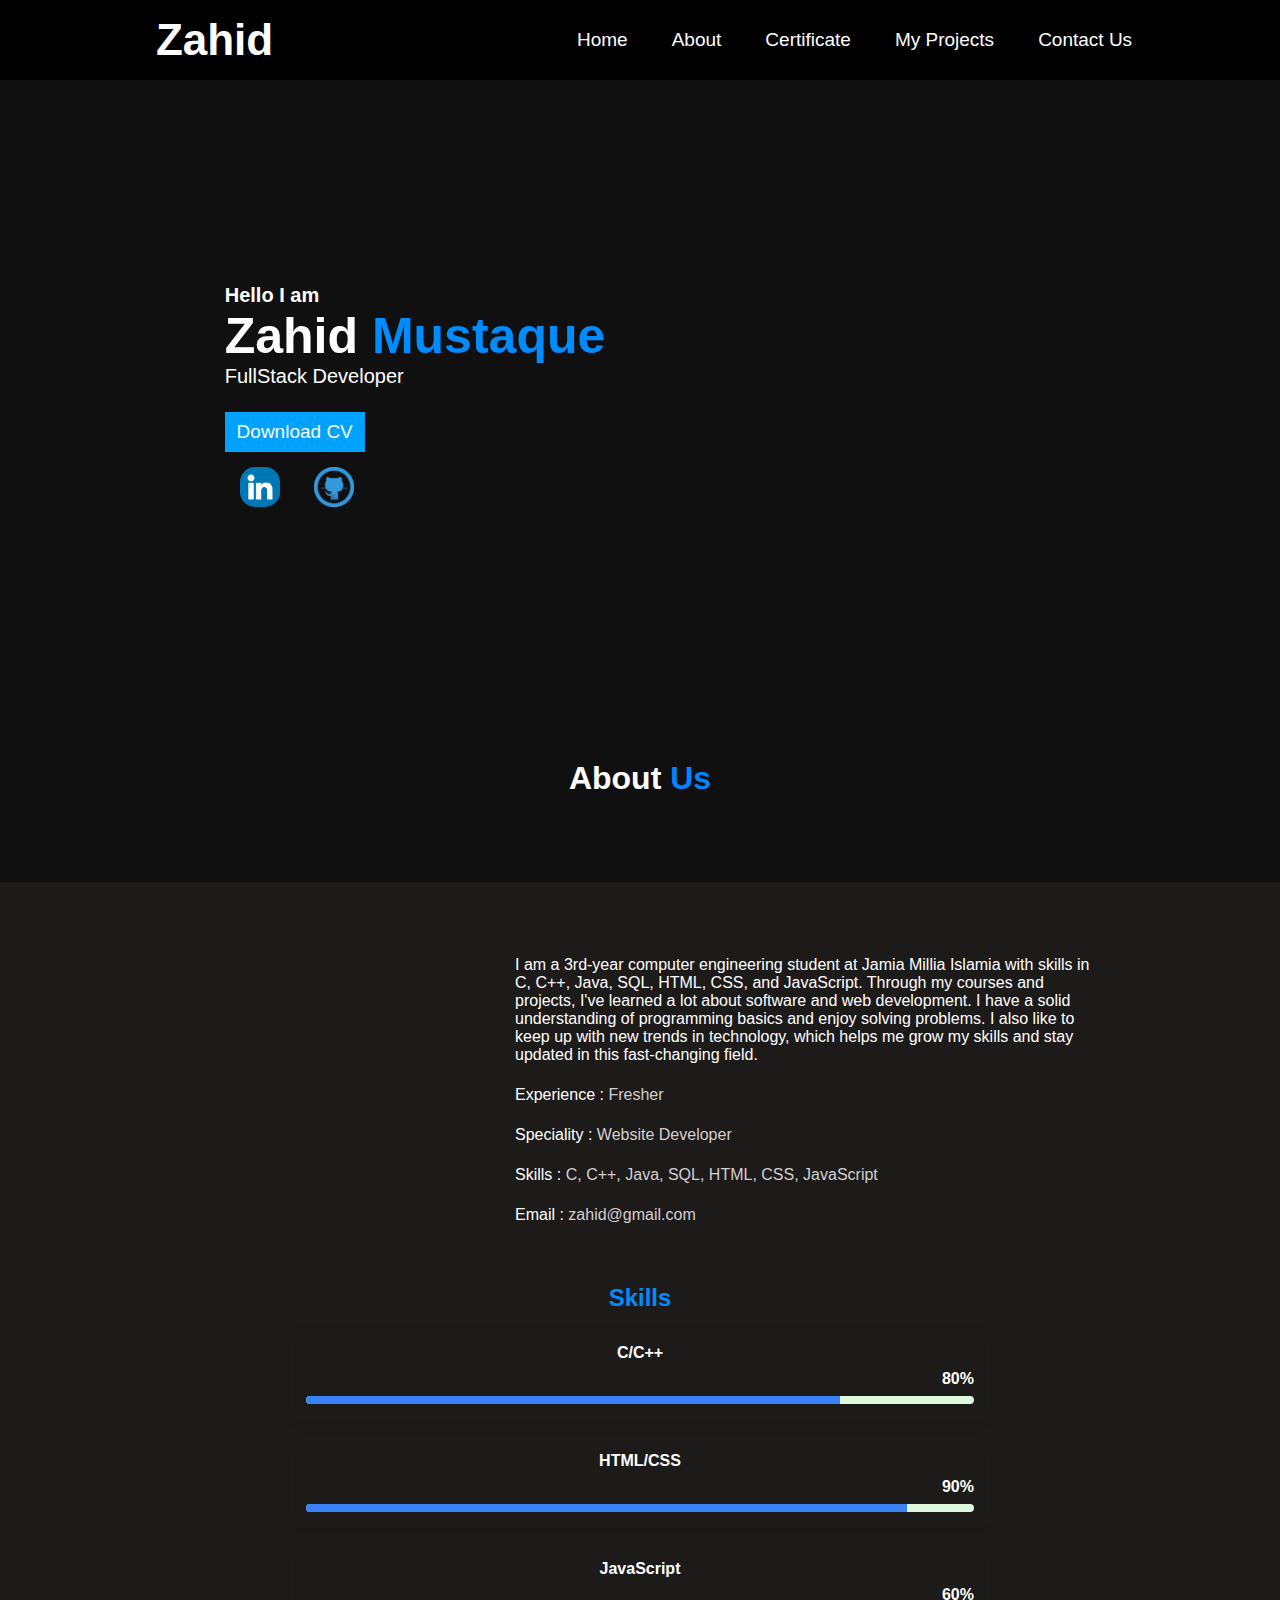
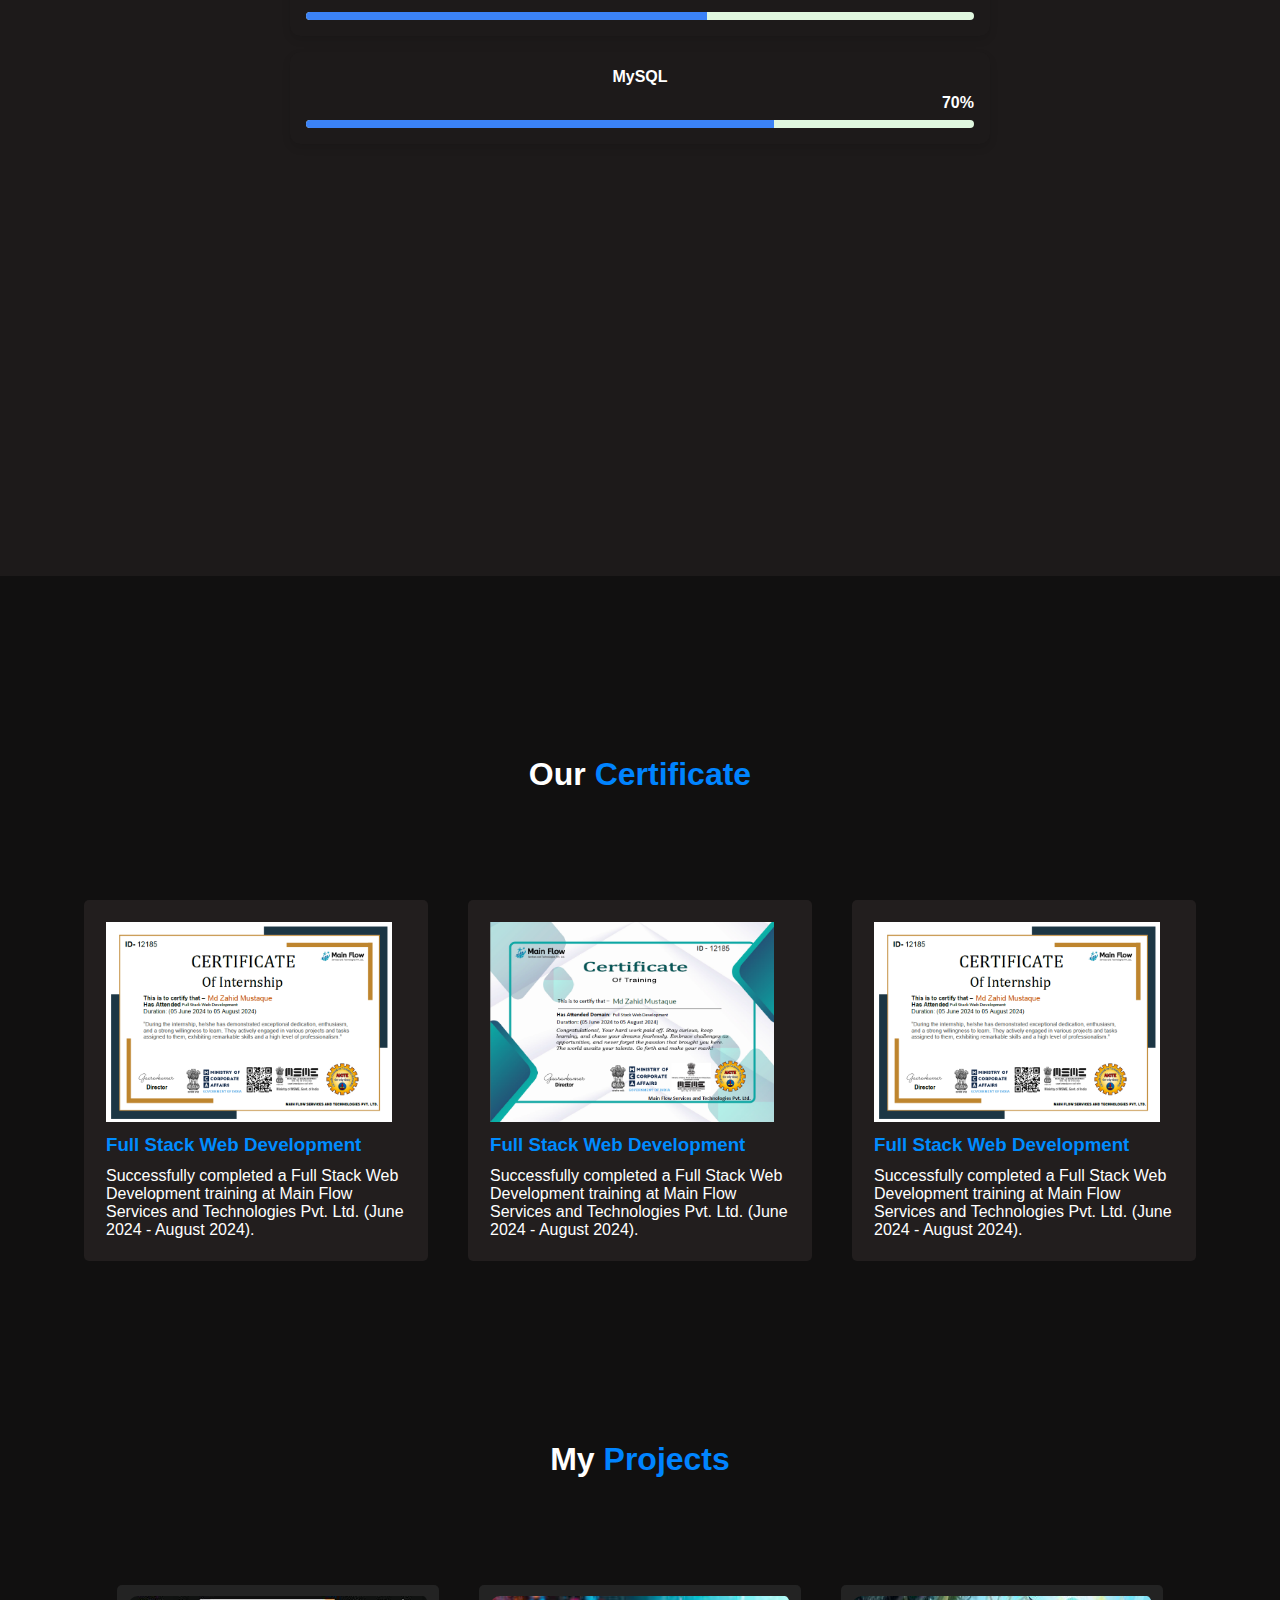
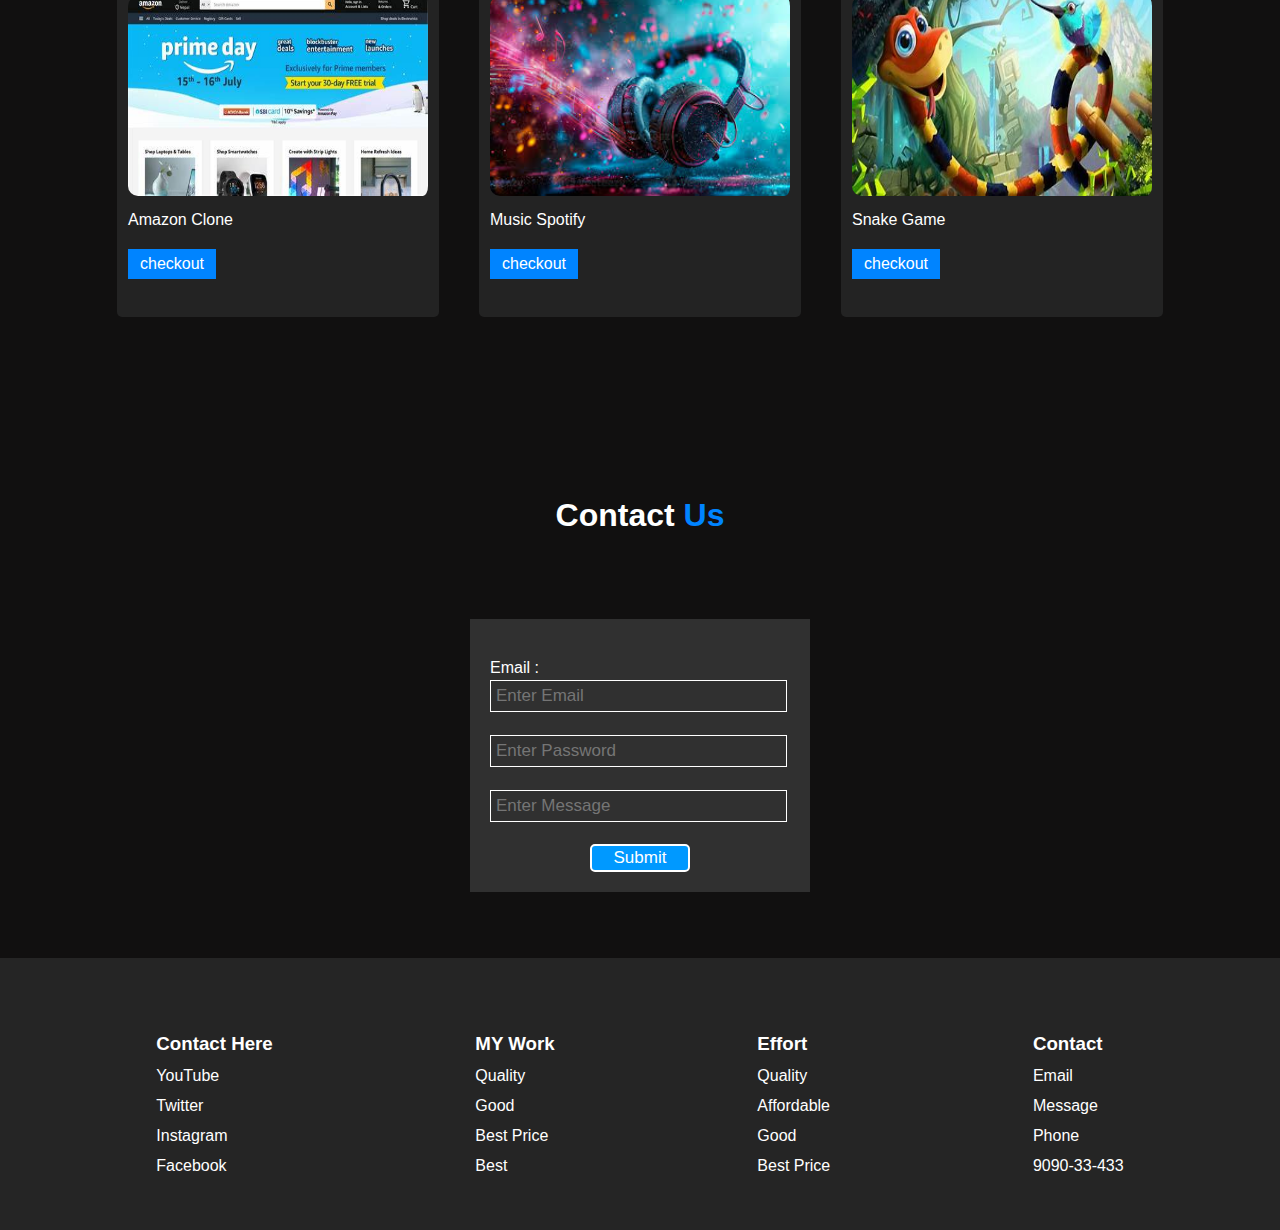
<file: index.html>
<!DOCTYPE html>
<html lang="en">
<head>
    <meta charset="UTF-8">
    <meta name="viewport" content="width=device-width, initial-scale=1.0">
    <title>Portfolio</title>
    <link rel="stylesheet" href="https://cdnjs.cloudflare.com/ajax/libs/font-awesome/6.5.2/css/all.min.css" integrity="sha512-SnH5WK+bZxgPHs44uWIX+LLJAJ9/2PkPKZ5QiAj6Ta86w+fsb2TkcmfRyVX3pBnMFcV7oQPJkl9QevSCWr3W6A==" crossorigin="anonymous" referrerpolicy="no-referrer" />
    <link rel="stylesheet" href="style.css">
</head>
<body>
    <div class="container">
        <nav>
            <div class="logo">
                <h1>Zahid </h1>
            </div>

            <ul>
                <li><a href="">Home</a></li>
                <li><a href="#about">About</a></li>
                <li><a href="#service">Certificate</a></li>
                <li><a href="#work">My Projects</a></li>
                <li><a href="#contact">Contact Us</a></li>
            </ul>

            <i id="bar" class="fa-solid fa-bars"></i>
        </nav>

        <div class="main">
            <div class="mainText">
                <h3>Hello I am</h3>
                <h1>Zahid <span>Mustaque</span></h1>
                <p>FullStack Developer</p>
                <button id="cvBtn">Download CV</button>
                <div class="icon">
                    <img src="linkedin.png" alt="My linkedin profile" onclick="location.href='https://linkedin.com/'">
                    <img src="github.png" alt="github" onclick="location.href='https://github.com/'">
                </div>
                
            </div>
            <img src="pic2.jpg" alt="" class="image-animate">
        </div>

        <div class="aboutus" id="about">
            <div class="head">
                <h1>About <span>Us</span></h1>
            </div>
            <div class="about">
                <img src="pic2.jpg" alt="" class="image-animate">
                <div class="aboutText">
                    <p>I am a 3rd-year computer engineering student at 
                    Jamia Millia Islamia with skills in C, C++, Java, SQL, HTML, CSS, and JavaScript. 
                    Through my courses and projects, I've learned a lot about software and web development. 
                    I have a solid understanding of programming basics and enjoy solving problems. 
                    I also like to keep up with new trends in technology, which helps 
                    me grow my skills and stay updated in this fast-changing field.<p>
                    <p>Experience :<span> Fresher</span></p>
                    <p>Speciality :<span> Website Developer</span></p>
                    <p>Skills :<span> C, C++, Java, SQL, HTML, CSS, JavaScript</span></p>
                    <p>Email :<span> zahid@gmail.com</span></p>
                </div>
                <div class="skill-container">
                    <h2>Skills</h2>
                    <div class="skill">
                      <span class="skill-name">C/C++</span>
                      <span class="skill-percentage">80%</span>
                      <div class="slider">
                        <div class="slider-progress" style="width: 80%;"></div>
                      </div>
                    </div>
                  
                    <div class="skill">
                      <span class="skill-name">HTML/CSS</span>
                      <span class="skill-percentage">90%</span>
                      <div class="slider">
                        <div class="slider-progress" style="width: 90%;"></div>
                      </div>
                    </div>
                  
                    <div class="skill">
                      <span class="skill-name">JavaScript</span>
                      <span class="skill-percentage">60%</span>
                      <div class="slider">
                        <div class="slider-progress" style="width: 60%;"></div>
                      </div>
                    </div>
                  
                    <div class="skill">
                      <span class="skill-name">MySQL</span>
                      <span class="skill-percentage">70%</span>
                      <div class="slider">
                        <div class="slider-progress" style="width: 70%;"></div>
                      </div>
                    </div>
                  </div>
            </div>
        </div>

        <div class="services" id="service">
            <div class="head">
                <h1>Our <span>Certificate</span></h1>
            </div>

            <div class="service" >
                <div class="card">
                    <img src="certi1.png " alt="certificate image">
                    <h3>Full Stack Web Development</h3>
                    <p>Successfully completed a Full Stack 
                        Web Development training at Main Flow Services
                        and Technologies Pvt. Ltd. (June 2024 - August 2024).
                    </p>
                </div>

                <div class="card">
                    <img src="certi2.png" alt="certificate image">
                    <h3>Full Stack Web Development</h3>
                    <p>Successfully completed a Full Stack 
                        Web Development training at Main Flow Services
                        and Technologies Pvt. Ltd. (June 2024 - August 2024).
                    </p>
                </div>

                <div class="card">
                    <img src="certi1.png" alt="certificate image">
                    <h3>Full Stack Web Development</h3>
                    <p>Successfully completed a Full Stack 
                        Web Development training at Main Flow Services
                        and Technologies Pvt. Ltd. (June 2024 - August 2024).
                    </p>
                </div>
            </div>
        </div>

        <div class="works" id="work">
            <div class="head">
                <h1>My <span>Projects</span></h1>
            </div>

            <div class="myWork" >
                <div class="workCard">
                    <img src="Amazon.jpg" alt="Amazon Clone Image">
                    <p>Amazon Clone</p>
                    <a href="https://github.com/Md-Zahid70/Amazon-clone" target="_blank">checkout</a>
                </div>

                <div class="workCard">
                    <img src="music-cover.jpeg" alt="music-cover Image">
                    <p>Music Spotify</p>
                    <a href="https://github.com/Md-Zahid70/Amazon-clone" target="_blank">checkout</a>
                </div>

                <div class="workCard">
                    <img src="snake.jpg" alt="snake image">
                    <p>Snake Game</p>
                    <a href="https://github.com/Md-Zahid70/snake-game" target="_blank">checkout</a>
                </div>
            </div>
        </div>

        <div class="connect" id="contact">
            <div class="head">
                <h1>Contact <span>Us</span></h1>
            </div>
            <div class="contact">
                <p>Email :</p>
                <input type="text" placeholder="Enter Email" id="email">
                <p></p>
                <input type="password" placeholder="Enter Password" id="pass">
                <p></p>
                <input type="text" placeholder="Enter Message" id="msg">
                <div class="sub">
                    <button id="submit">Submit</button>
                </div>
            </div>
        </div>

        <div class="footer">
            <div class="text">
                <h3>Contact Here</h3>
                <p>YouTube</p>
                <p>Twitter</p>
                <p>Instagram</p>
                <p>Facebook</p>
            </div>

            <div class="text">
                <h3>MY Work</h3>
                <p>Quality</p>
                <p>Good</p>
                <p>Best Price</p>
                <p>Best</p>
            </div>

            <div class="text">
                <h3>Effort</h3>
                <p>Quality</p>
                <p>Affordable</p>
                <p>Good</p>
                <p>Best Price</p>
            </div>

            <div class="text">
                <h3>Contact</h3>
                <p>Email</p>
                <p>Message</p>
                <p>Phone</p>
                <p>9090-33-433</p>
            </div>
        </div>
    </div>


    <script src="script.js"></script>
</body>
</html>
</file>
<file: style.css>
*{
    margin: 0;
    padding: 0;
}

body{
    font-family: sans-serif;
    background-color: rgb(17, 16, 16);
    color: #fff;
}

nav{
    display: flex;
    justify-content: space-around;
    align-items: center;
    padding: 15px;
    background-color: rgb(0, 0, 0);
    /* position: fixed; */
    top: 0%;
    width: 100%; 
}

ul{
    display: flex;
    align-items: center;
}

ul li{
    list-style: none;
}

ul li a{
    text-decoration: none;
    color: #fff;
    font-size: 19px;
    margin: 22px;
}

ul li a:hover{
    color: rgb(0, 132, 255);
    border-bottom: 2px solid rgb(0, 132, 255);
}

#bar{
    display: none;
}

.logo{
    font-size: 22px;
}

.logo span{
    color: rgb(0, 140, 255);
}

.main{
    display: flex;
    justify-content: center;
    align-items: center;
    margin-top: 150px;
}
.mainText .icon img{
    width: 40px;
    height: 40px; 
    margin: 15px;

}
.main img{
    height: 350px;
    width: 350px;
    margin-left: 100px;
    border-radius: 15px;
}

.mainText h1{
    font-size: 50px;
}

.mainText h1 span{
    color: rgb(0, 140, 255);
}

.mainText h3{
    font-size: 20px;
}

.mainText p{
    font-size: 20px;
}

.mainText button{
    width: 140px;
    height: 40px;
    background-color: rgb(0, 162, 255);
    font-size: 19px;
    border: none;
    margin-top: 24px;
    color: #fff;
}

button:hover{
    border: 2px solid rgb(0, 153, 255);
    background-color: transparent;
    cursor: pointer;
}


.head{
    text-align: center;
    padding: 85px;
    margin-top: 95px;
}

.head span{
    color: rgb(0, 132, 255);
}

.about{
    display: flex;
    flex-wrap: wrap;
    justify-content: center;
    align-items: center;
    background-color: rgb(29, 26, 26);
    padding: 52px;
    
}

.about img{
    width: 200px;
    height: 200px;
    border-radius: 50%;
    border: 4px solid rgb(0, 132, 255);
    margin-inline: 65px;
}
.aboutText{
    width: 50%;
    justify-content: center;
    flex-direction: column;
}
.aboutText p{
    margin-top: 22px;
}


.aboutText h2 span{
    color: rgb(0, 140, 255);
}


.aboutText p span{
    color: rgb(212, 207, 207);
}


.aboutText h2{
    font-size: 30px;
}

.skill-container {
    width: 700px;
    display: flex;
    flex-direction: column;
    gap: 1rem;
    height: 100vh;
    margin: 0;
}
.skill-container h2{
    color: rgb(0, 140, 255);
    text-align: center;
    margin-top: 60px;
}

.skill {
    background-color:rgb(29, 26, 26);
    border-radius: 10px;
    padding: 1rem;
    box-shadow: 0 4px 8px rgba(0, 0, 0, 0.1);
    display: flex;
    flex-direction: column;
    align-items: center;
}

.skill-name {
    font-weight: bold;
    margin-bottom: 0.5rem;
}

.skill-percentage {
    align-self: flex-end;
    font-weight: bold;
    margin-bottom: 0.5rem;
}

.slider {
    position: relative;
    width: 100%;
    height: 8px;
    background-color: #e0f7df;
    border-radius: 5px;
    overflow: hidden;
}

.slider-progress {
    height: 100%;
    background-color: #3b82f6;
}

.service{
    display: flex;
    flex-wrap: wrap;
    justify-content: center;
}
.service img{
    width: auto;
    height: 200px;
}

.card{
    width: 300px;
    padding: 22px;
    background-color: rgb(34, 30, 30);
    margin-inline: 20px;
    border-radius: 5px;
    margin-top: 22px;
}

.card p{
    margin-top: 11px;
}

.card h3{
    margin-top: 8px;
    color: rgb(0, 140, 255);
}

/* Certificate card hover effect */
.card:hover {
    transform: scale(1.05);
    box-shadow: 0px 4px 15px rgba(0, 132, 255, 0.4);
    transition: transform 0.3s ease, box-shadow 0.3s ease;
}

/* Project card hover effect */
.workCard:hover {
    transform: scale(1.05);
    box-shadow: 0px 4px 15px rgba(0, 132, 255, 0.4);
    transition: transform 0.3s ease, box-shadow 0.3s ease;
}

/* Image overlay effect */
.workCard img, .card img {
    position: relative;
    transition: transform 0.3s ease, filter 0.3s ease;
}

.workCard:hover img, .card:hover img {
    transform: scale(1.1);
    filter: brightness(0.9);
}


.myWork{
    display: flex;
    justify-content: center;
    flex-wrap: wrap;
}

.myWork a:hover{
    background-color: rgba(50, 114, 173, 0.4);
    color: black;
}

.workCard{
    width: 300px;
    height: 310px;
    background-color: #232323;
    border-radius: 5px;
    margin-inline: 20px;
    padding: 11px;
    margin-top: 22px;
}

.workCard img{
    width: 100%;
    height: 200px;
    padding-right: 5px;
    border-radius: 10px;
}

.workCard p{
    margin-top: 11px;
}
.workCard a{
    text-decoration: none;
    position: absolute;
    margin-top: 20px;
    padding: 6px 12px;
    background-color: rgb(0, 132, 255);
    color: #fff;
}

.contact{
    width: 300px;
    padding: 20px;
    background-color: #303030;
    margin: auto;
}

.contact input{
    width: 95%;
    padding: 5px;
    font-size: 17px;
    border: 1px solid #fff;
    background-color: transparent;
    color: #fff;
    margin-top: 3px;
}
.contact p{
    margin-top: 20px;
}


.contact button{
    width: 100px;
    height: 28px;
    background-color: rgb(0, 153, 255);
    color: #fff;
    font-size: 17px;
    border: none;
    margin-top: 22px;
    border-radius: 5px;
    border: 2px solid white;
}

.contact .sub{
    display: flex;
    justify-content: center;
    align-items: center;
}
.contact button:hover{
    background-color: rgb(58, 124, 168);
    color: black;
}

.footer{
    display: flex;
    flex-wrap: wrap;
    justify-content: space-around;
    padding: 55px;
    margin-top: 66px;
    background-color: rgba(58, 57, 57, 0.5);
}

.text{
    margin-top: 20px;
}

.text p{
    margin-top: 12px;
}

/* Fade-in and zoom animation */
@keyframes fadeInZoom {
    from {
        opacity: 0;
        transform: scale(0.4);
    }
    to {
        opacity: 1;
        transform: scale(1);
    }
}

.image-animate {
    opacity: 0; /* Start hidden */
    transform: scale(0.9); /* Start slightly zoomed out */
    transition: opacity 1s ease, transform 1s ease;
}

.image-animate.visible {
    animation: fadeInZoom 2s forwards;
}


@media screen and (max-width: 800px){
    .main{
        display: block;
        text-align: center;
        margin-top: 155px;
    }
    .main img{
        margin-top: 50px;
        margin-right: 85px;
    }

    ul{
        display: none;
    }

    .showData{
        display: flex;
        flex-direction: column;
        justify-content: center;
        padding: 23px;
        background-color: rgb(66, 65, 65);
        gap: 20px;
        border-radius: 5px;
        position: fixed;
        top: 75px;
        right: 3%;
    }
    #bar{
        display: block;
        font-size: 25px;
        cursor: pointer;
    }
    
}

@media screen and (max-width: 550px){
    .mainText h1{
        font-size: 36px;
    }
    .mainText h3{
        font-size: 21px;
    }
    .mainText p{
        font-size: 20px;
    }
    .main img{
        width: 150px;
        height: 150px;
        margin-right: 85px;
    }
    .contact{
        width: 80%;
    }
    .card{
        width: 200px;
    }
    .card img{
        width: auto;
        height: 140px;
    }
}
</file>
